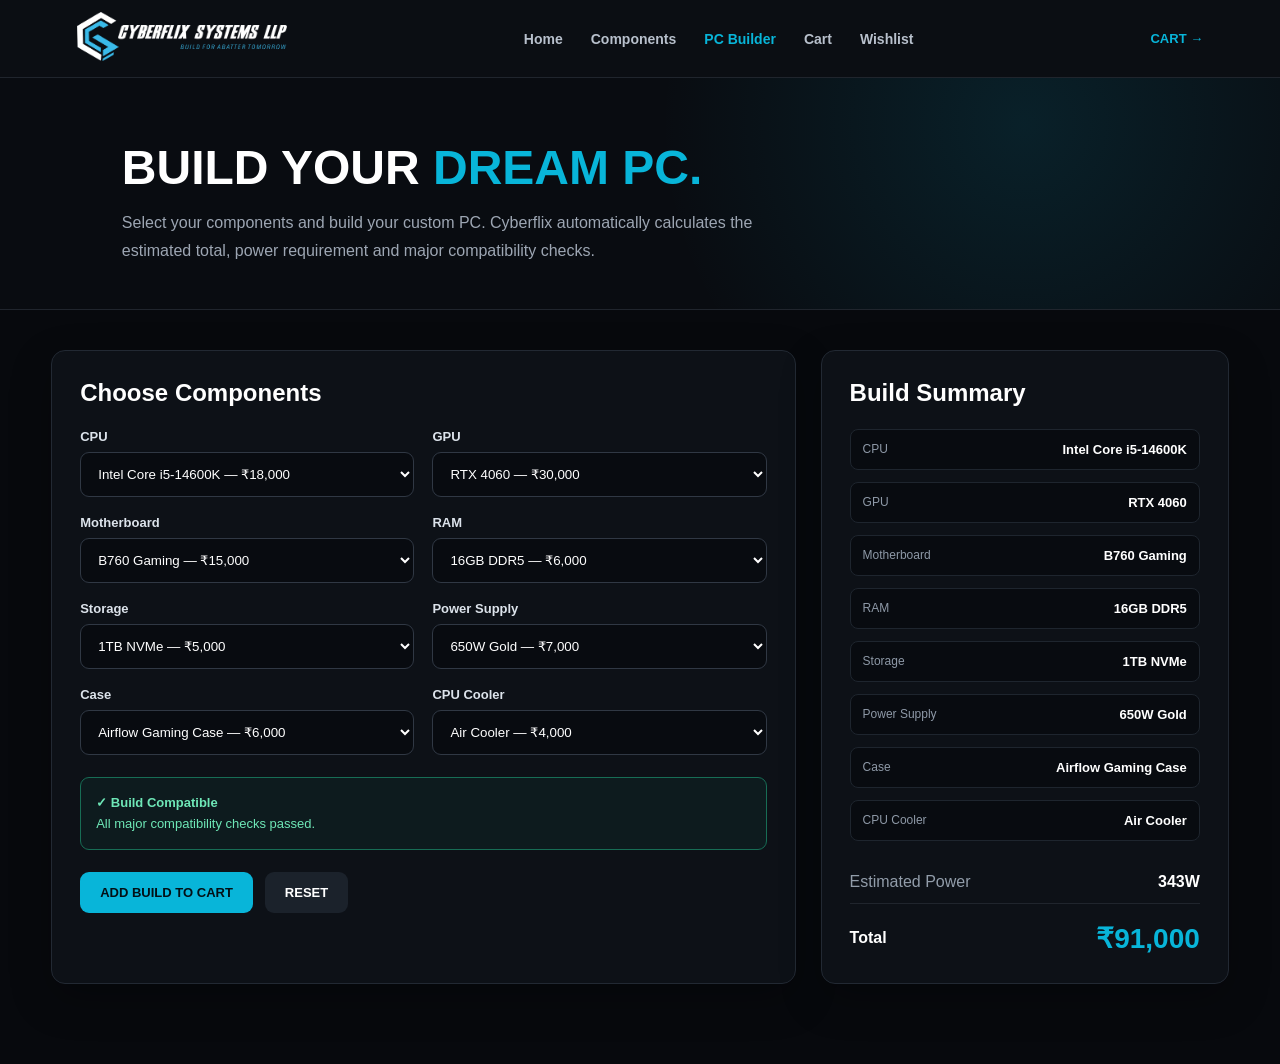
<file: builder.html>
<!DOCTYPE html>
<html lang="en">
<head>
<meta charset="UTF-8">
<meta name="viewport" content="width=device-width, initial-scale=1.0">
<title>PC Builder | Cyberflix Systems LLP</title>

<style>
*{
    box-sizing:border-box;
    margin:0;
    padding:0;
}

body{
    font-family:Arial,Helvetica,sans-serif;
    background:#07090d;
    color:#fff;
    min-height:100vh;
}

a{
    color:inherit;
    text-decoration:none;
}

.navbar{
    height:78px;
    padding:0 6%;
    display:flex;
    align-items:center;
    justify-content:space-between;
    background:#0b0e13;
    border-bottom:1px solid #20252d;
}

.logo img{
    width:210px;
    max-height:55px;
    object-fit:contain;
}

.main-nav{
    display:flex;
    gap:28px;
    align-items:center;
}

.main-nav a{
    color:#b8c0cc;
    font-size:14px;
    font-weight:600;
}

.main-nav a:hover,
.main-nav a.active{
    color:#08b5d9;
}

.nav-quote{
    color:#08b5d9;
    font-size:13px;
    font-weight:700;
}

.page-hero{
    padding:65px 6% 45px;
    background:
        radial-gradient(circle at 80% 20%,rgba(8,181,217,.12),transparent 35%),
        #090c11;
    border-bottom:1px solid #20252d;
}

.page-shell{
    width:min(1200px,92%);
    margin:auto;
}

.page-hero h1{
    font-size:48px;
    line-height:1.05;
    margin-bottom:16px;
}

.page-hero h1 span{
    color:#08b5d9;
}

.page-hero p{
    max-width:700px;
    color:#9da6b3;
    line-height:1.7;
}

.builder-wrap{
    width:min(1200px,92%);
    margin:40px auto 80px;
    display:grid;
    grid-template-columns:1.55fr .85fr;
    gap:25px;
}

.card{
    background:#0d1117;
    border:1px solid #222933;
    border-radius:14px;
    padding:28px;
    box-shadow:0 15px 40px rgba(0,0,0,.25);
}

.card h2{
    margin-bottom:22px;
    font-size:24px;
}

.form-grid{
    display:grid;
    grid-template-columns:1fr 1fr;
    gap:18px;
}

.field{
    display:flex;
    flex-direction:column;
    gap:8px;
}

.field label{
    color:#dce3eb;
    font-size:13px;
    font-weight:700;
}

.field select{
    width:100%;
    background:#080b10;
    color:#fff;
    border:1px solid #303844;
    border-radius:9px;
    padding:13px;
    outline:none;
    cursor:pointer;
}

.field select:focus{
    border-color:#08b5d9;
    box-shadow:0 0 0 2px rgba(8,181,217,.12);
}

.summary{
    position:sticky;
    top:20px;
    height:max-content;
}

.summary-list{
    display:flex;
    flex-direction:column;
    gap:12px;
    margin-bottom:20px;
}

.summary-item{
    display:flex;
    justify-content:space-between;
    gap:15px;
    padding:12px;
    background:#080b10;
    border:1px solid #1e252e;
    border-radius:8px;
}

.summary-item span:first-child{
    color:#8e99a7;
    font-size:12px;
}

.summary-item strong{
    font-size:13px;
    text-align:right;
}

.stat{
    display:flex;
    justify-content:space-between;
    padding:12px 0;
    border-bottom:1px solid #20252d;
}

.stat span{
    color:#929daa;
}

.stat strong{
    color:#fff;
}

.total{
    margin-top:18px;
    display:flex;
    justify-content:space-between;
    align-items:center;
}

.total span{
    font-size:16px;
    font-weight:700;
}

.total strong{
    color:#08b5d9;
    font-size:28px;
}

.compatibility{
    margin-top:22px;
    padding:15px;
    border-radius:9px;
    border:1px solid #28313b;
    background:#090d12;
    color:#aeb8c5;
    font-size:13px;
    line-height:1.6;
}

.compatibility.ok{
    border-color:#176d55;
    color:#6ee7b7;
    background:rgba(16,185,129,.06);
}

.compatibility.warning{
    border-color:#8a6518;
    color:#f4c95d;
    background:rgba(245,158,11,.06);
}

.actions{
    display:flex;
    gap:12px;
    margin-top:22px;
}

button{
    border:0;
    border-radius:9px;
    padding:13px 20px;
    font-weight:800;
    cursor:pointer;
    font-size:13px;
}

.primary{
    background:#08b5d9;
    color:#031016;
}

.primary:hover{
    background:#18c7eb;
}

.secondary{
    background:#1b222b;
    color:#fff;
}

.secondary:hover{
    background:#272f3a;
}

.message{
    margin-top:15px;
    font-size:13px;
    color:#08b5d9;
    min-height:18px;
}

@media(max-width:900px){
    .main-nav{
        display:none;
    }

    .builder-wrap{
        grid-template-columns:1fr;
    }

    .summary{
        position:static;
    }
}

@media(max-width:600px){
    .navbar{
        height:68px;
        padding:0 4%;
    }

    .logo img{
        width:170px;
    }

    .page-hero{
        padding:45px 4% 35px;
    }

    .page-hero h1{
        font-size:34px;
    }

    .builder-wrap{
        width:92%;
        margin-top:25px;
    }

    .card{
        padding:20px;
    }

    .form-grid{
        grid-template-columns:1fr;
    }

    .actions{
        flex-direction:column;
    }

    button{
        width:100%;
    }
}
</style>
</head>

<body>

<header class="navbar">
    <a class="logo" href="index.html">
        <img src="assets/cyberflix-logo.png" alt="Cyberflix Systems LLP">
    </a>

    <nav class="main-nav">
        <a href="index.html">Home</a>
        <a href="components.html">Components</a>
        <a href="builder.html" class="active">PC Builder</a>
        <a href="cart.html">Cart</a>
        <a href="wishlist.html">Wishlist</a>
    </nav>

    <a class="nav-quote" href="cart.html">CART →</a>
</header>

<section class="page-hero">
    <div class="page-shell">
        <h1>BUILD YOUR <span>DREAM PC.</span></h1>
        <p>
            Select your components and build your custom PC.
            Cyberflix automatically calculates the estimated total,
            power requirement and major compatibility checks.
        </p>
    </div>
</section>

<main class="builder-wrap">

    <section class="card">

        <h2>Choose Components</h2>

        <div class="form-grid" id="builderForm"></div>

        <div id="compatibility" class="compatibility">
            Checking compatibility...
        </div>

        <div class="actions">
            <button class="primary" id="addBuild">
                ADD BUILD TO CART
            </button>

            <button class="secondary" id="resetBuild">
                RESET
            </button>
        </div>

        <div id="message" class="message"></div>

    </section>

    <aside class="card summary">

        <h2>Build Summary</h2>

        <div class="summary-list" id="summaryItems"></div>

        <div class="stat">
            <span>Estimated Power</span>
            <strong id="power">0W</strong>
        </div>

        <div class="total">
            <span>Total</span>
            <strong id="total">₹0</strong>
        </div>

    </aside>

</main>

<script>
const components = {

    cpu: [
        {
            name:"Intel Core i5-14600K",
            price:18000,
            power:125,
            brand:"Intel"
        },
        {
            name:"Intel Core i7-14700K",
            price:25000,
            power:150,
            brand:"Intel"
        },
        {
            name:"AMD Ryzen 7 7800X3D",
            price:32000,
            power:120,
            brand:"AMD"
        }
    ],

    gpu: [
        {
            name:"RTX 4060",
            price:30000,
            power:115
        },
        {
            name:"RTX 4070 Super",
            price:50000,
            power:220
        },
        {
            name:"RTX 4080 Super",
            price:75000,
            power:320
        }
    ],

    motherboard: [
        {
            name:"B760 Gaming",
            price:15000,
            brand:"Intel"
        },
        {
            name:"Z790 Gaming",
            price:22000,
            brand:"Intel"
        },
        {
            name:"B650 Gaming",
            price:18000,
            brand:"AMD"
        }
    ],

    ram: [
        {
            name:"16GB DDR5",
            price:6000,
            power:10
        },
        {
            name:"32GB DDR5",
            price:11000,
            power:12
        },
        {
            name:"64GB DDR5",
            price:19000,
            power:15
        }
    ],

    storage: [
        {
            name:"1TB NVMe",
            price:5000,
            power:8
        },
        {
            name:"2TB NVMe",
            price:9000,
            power:10
        }
    ],

    psu: [
        {
            name:"650W Gold",
            price:7000,
            watt:650
        },
        {
            name:"750W Gold",
            price:10000,
            watt:750
        },
        {
            name:"850W Gold",
            price:15000,
            watt:850
        }
    ],

    case: [
        {
            name:"Airflow Gaming Case",
            price:6000,
            power:0
        },
        {
            name:"RGB Gaming Case",
            price:9000,
            power:15
        },
        {
            name:"Premium Glass Case",
            price:14000,
            power:20
        }
    ],

    cooler: [
        {
            name:"Air Cooler",
            price:4000,
            power:5
        },
        {
            name:"240mm AIO",
            price:8000,
            power:10
        },
        {
            name:"360mm AIO",
            price:12000,
            power:15
        }
    ]
};

const labels = {
    cpu:"CPU",
    gpu:"GPU",
    motherboard:"Motherboard",
    ram:"RAM",
    storage:"Storage",
    psu:"Power Supply",
    case:"Case",
    cooler:"CPU Cooler"
};

const form = document.getElementById("builderForm");
const summary = document.getElementById("summaryItems");
const compatibility = document.getElementById("compatibility");
const totalElement = document.getElementById("total");
const powerElement = document.getElementById("power");
const message = document.getElementById("message");

function formatPrice(value){
    return "₹" + value.toLocaleString("en-IN");
}

function createFields(){

    Object.keys(components).forEach(type => {

        const field = document.createElement("div");
        field.className = "field";

        const label = document.createElement("label");
        label.textContent = labels[type];

        const select = document.createElement("select");
        select.id = type;

        components[type].forEach((item,index) => {

            const option = document.createElement("option");

            option.value = index;

            option.textContent =
                item.name + " — " + formatPrice(item.price);

            select.appendChild(option);
        });

        select.addEventListener("change", updateBuilder);

        field.appendChild(label);
        field.appendChild(select);

        form.appendChild(field);
    });
}

function getSelected(type){

    const select = document.getElementById(type);

    if(!select) return null;

    return components[type][Number(select.value)];
}

function calculateTotal(){

    let total = 0;

    Object.keys(components).forEach(type => {

        const item = getSelected(type);

        if(item){
            total += item.price;
        }
    });

    return total;
}

function calculatePower(){

    let power = 80;

    Object.keys(components).forEach(type => {

        const item = getSelected(type);

        if(item && item.power){
            power += item.power;
        }
    });

    return power;
}

function checkCompatibility(){

    const cpu = getSelected("cpu");
    const motherboard = getSelected("motherboard");
    const psu = getSelected("psu");

    if(!cpu || !motherboard || !psu) return;

    let problems = [];

    if(cpu.brand !== motherboard.brand){

        problems.push(
            "CPU and motherboard platform mismatch."
        );
    }

    const requiredPower = calculatePower();

    if(psu.watt < requiredPower){

        problems.push(
            "PSU wattage is lower than estimated system requirement."
        );
    }

    if(problems.length){

        compatibility.className =
            "compatibility warning";

        compatibility.innerHTML =
            "<strong>Compatibility Warning</strong><br>" +
            problems.join("<br>");

    }else{

        compatibility.className =
            "compatibility ok";

        compatibility.innerHTML =
            "<strong>✓ Build Compatible</strong><br>" +
            "All major compatibility checks passed.";
    }
}

function updateSummary(){

    summary.innerHTML = "";

    Object.keys(components).forEach(type => {

        const item = getSelected(type);

        if(!item) return;

        const row = document.createElement("div");
        row.className = "summary-item";

        row.innerHTML =
            "<span>" + labels[type] + "</span>" +
            "<strong>" + item.name + "</strong>";

        summary.appendChild(row);
    });

    totalElement.textContent =
        formatPrice(calculateTotal());

    powerElement.textContent =
        calculatePower() + "W";
}

function updateBuilder(){

    updateSummary();
    checkCompatibility();
}

function resetBuild(){

    Object.keys(components).forEach(type => {

        const select = document.getElementById(type);

        if(select){
            select.selectedIndex = 0;
        }
    });

    message.textContent = "";

    updateBuilder();
}

function addBuildToCart(){

    const items = [];

    Object.keys(components).forEach(type => {

        const item = getSelected(type);

        if(item){

            items.push({
                id:"builder-" + type,
                name:item.name,
                category:labels[type],
                price:item.price,
                quantity:1
            });
        }
    });

    const build = {
        items:items,
        total:calculateTotal(),
        power:calculatePower(),
        createdAt:new Date().toISOString()
    };

    localStorage.setItem(
        "cyberflixBuild",
        JSON.stringify(build)
    );

    message.textContent =
        "Build added to cart successfully.";

    setTimeout(() => {

        window.location.href = "cart.html";

    },700);
}

document.getElementById("addBuild")
    .addEventListener("click", addBuildToCart);

document.getElementById("resetBuild")
    .addEventListener("click", resetBuild);

createFields();
updateBuilder();
</script>

</body>
</html>
</file>
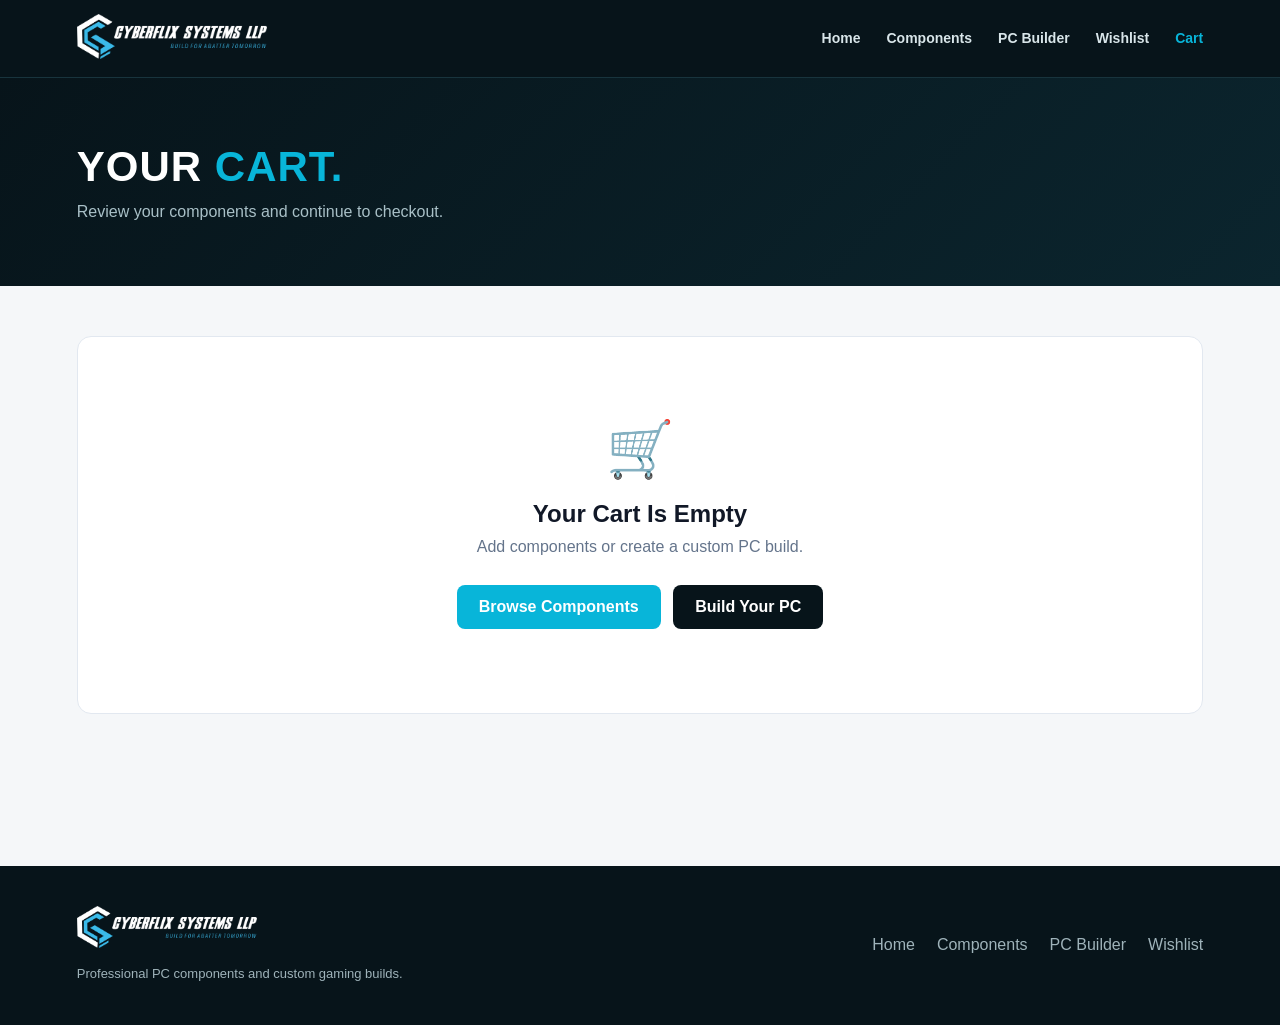
<file: cart.html>
<!DOCTYPE html>
<html lang="en">
<head>
    <meta charset="UTF-8">
    <meta name="viewport" content="width=device-width, initial-scale=1.0">

    <title>Cart | Cyberflix Systems LLP</title>

    <style>
        * {
            box-sizing: border-box;
            margin: 0;
            padding: 0;
        }

        body {
            font-family: Arial, Helvetica, sans-serif;
            background: #f5f7f9;
            color: #111827;
        }

        a {
            text-decoration: none;
            color: inherit;
        }

        /* NAVBAR */

        .navbar {
            min-height: 76px;
            background: #07141a;
            display: flex;
            align-items: center;
            justify-content: space-between;
            padding: 14px 6%;
            border-bottom: 1px solid #18343d;
        }

        .logo img {
            width: 190px;
            max-height: 48px;
            object-fit: contain;
        }

        .main-nav {
            display: flex;
            gap: 26px;
            align-items: center;
            flex-wrap: wrap;
        }

        .main-nav a {
            color: #d8e5e9;
            font-size: 14px;
            font-weight: 600;
            transition: 0.25s;
        }

        .main-nav a:hover,
        .main-nav a.active {
            color: #08b5d9;
        }

        /* HERO */

        .page-hero {
            background: linear-gradient(135deg, #07141a, #0b252e);
            padding: 65px 6%;
            color: white;
        }

        .page-shell {
            max-width: 1200px;
            margin: auto;
        }

        .page-hero h1 {
            font-size: 42px;
            letter-spacing: 1px;
            margin-bottom: 12px;
        }

        .page-hero h1 span {
            color: #08b5d9;
        }

        .page-hero p {
            color: #a9c0c7;
            font-size: 16px;
        }

        /* MAIN */

        main {
            padding: 50px 6%;
            min-height: 550px;
        }

        .cart-layout {
            max-width: 1200px;
            margin: auto;
            display: grid;
            grid-template-columns: 1fr 360px;
            gap: 30px;
            align-items: start;
        }

        /* CART ITEMS */

        .cart-box {
            background: white;
            border: 1px solid #e2e8f0;
            border-radius: 14px;
            overflow: hidden;
        }

        .cart-title {
            padding: 22px 24px;
            border-bottom: 1px solid #e2e8f0;
            display: flex;
            justify-content: space-between;
            align-items: center;
        }

        .cart-title h2 {
            font-size: 22px;
        }

        .cart-title span {
            color: #64748b;
            font-size: 14px;
        }

        .cart-item {
            display: grid;
            grid-template-columns: 105px 1fr auto;
            gap: 20px;
            padding: 22px;
            border-bottom: 1px solid #edf1f3;
            align-items: center;
        }

        .cart-item:last-child {
            border-bottom: none;
        }

        .item-image {
            width: 105px;
            height: 95px;
            background: #f8fafc;
            border-radius: 10px;
            padding: 10px;
            display: flex;
            align-items: center;
            justify-content: center;
        }

        .item-image img {
            width: 100%;
            height: 100%;
            object-fit: contain;
        }

        .item-category {
            color: #08b5d9;
            font-size: 11px;
            font-weight: 700;
            text-transform: uppercase;
            margin-bottom: 6px;
        }

        .item-name {
            font-size: 17px;
            font-weight: 700;
            margin-bottom: 7px;
        }

        .item-price {
            color: #334155;
            font-size: 14px;
        }

        .quantity {
            display: flex;
            align-items: center;
            gap: 8px;
            margin-top: 10px;
        }

        .quantity button {
            width: 30px;
            height: 30px;
            border: 1px solid #d8e1e5;
            background: white;
            border-radius: 6px;
            cursor: pointer;
            font-size: 17px;
        }

        .quantity button:hover {
            border-color: #08b5d9;
            color: #08b5d9;
        }

        .quantity-value {
            min-width: 28px;
            text-align: center;
            font-weight: 700;
        }

        .item-right {
            text-align: right;
            min-width: 120px;
        }

        .item-total {
            font-size: 18px;
            font-weight: 800;
            margin-bottom: 12px;
        }

        .remove-btn {
            border: none;
            background: transparent;
            color: #dc2626;
            cursor: pointer;
            font-size: 13px;
            font-weight: 600;
        }

        .remove-btn:hover {
            text-decoration: underline;
        }

        /* SUMMARY */

        .summary {
            background: white;
            border: 1px solid #e2e8f0;
            border-radius: 14px;
            padding: 25px;
            position: sticky;
            top: 20px;
        }

        .summary h2 {
            font-size: 22px;
            margin-bottom: 22px;
        }

        .summary-row {
            display: flex;
            justify-content: space-between;
            gap: 15px;
            padding: 12px 0;
            border-bottom: 1px solid #edf1f3;
            color: #475569;
        }

        .summary-row strong {
            color: #111827;
        }

        .summary-total {
            display: flex;
            justify-content: space-between;
            padding: 20px 0;
            font-size: 21px;
            font-weight: 800;
        }

        .summary-total span:last-child {
            color: #08b5d9;
        }

        .checkout-btn {
            width: 100%;
            background: #08b5d9;
            color: white;
            border: none;
            padding: 15px;
            border-radius: 9px;
            font-size: 15px;
            font-weight: 800;
            cursor: pointer;
            transition: 0.2s;
        }

        .checkout-btn:hover {
            background: #0799b7;
        }

        .clear-btn {
            width: 100%;
            background: #f1f5f9;
            color: #334155;
            border: none;
            padding: 13px;
            border-radius: 9px;
            margin-top: 10px;
            cursor: pointer;
            font-weight: 700;
        }

        .clear-btn:hover {
            background: #fee2e2;
            color: #dc2626;
        }

        /* EMPTY */

        .empty-cart {
            background: white;
            border: 1px solid #e2e8f0;
            border-radius: 14px;
            padding: 80px 30px;
            text-align: center;
        }

        .empty-icon {
            font-size: 55px;
            margin-bottom: 18px;
        }

        .empty-cart h2 {
            margin-bottom: 10px;
        }

        .empty-cart p {
            color: #64748b;
            margin-bottom: 25px;
        }

        .shop-btn {
            display: inline-block;
            background: #08b5d9;
            color: white;
            padding: 13px 22px;
            border-radius: 8px;
            font-weight: 700;
            margin: 4px;
        }

        .shop-btn:hover {
            background: #0799b7;
        }

        .builder-btn {
            background: #07141a;
        }

        .builder-btn:hover {
            background: #102b34;
        }

        /* FOOTER */

        footer {
            background: #07141a;
            color: #9fb3ba;
            padding: 40px 6%;
            margin-top: 30px;
        }

        .footer-inner {
            max-width: 1200px;
            margin: auto;
            display: flex;
            justify-content: space-between;
            gap: 30px;
        }

        .footer-logo img {
            width: 180px;
            margin-bottom: 12px;
        }

        .footer-inner p {
            font-size: 13px;
            line-height: 1.6;
        }

        .footer-links {
            display: flex;
            gap: 22px;
            align-items: center;
            flex-wrap: wrap;
        }

        .footer-links a:hover {
            color: #08b5d9;
        }

        /* MOBILE */

        @media (max-width: 900px) {

            .cart-layout {
                grid-template-columns: 1fr;
            }

            .summary {
                position: static;
            }
        }

        @media (max-width: 650px) {

            .navbar {
                flex-direction: column;
                gap: 15px;
            }

            .main-nav {
                justify-content: center;
                gap: 14px;
            }

            .page-hero {
                padding: 50px 5%;
            }

            .page-hero h1 {
                font-size: 32px;
            }

            main {
                padding: 30px 5%;
            }

            .cart-item {
                grid-template-columns: 75px 1fr;
                gap: 14px;
            }

            .item-image {
                width: 75px;
                height: 75px;
            }

            .item-right {
                grid-column: 2;
                text-align: left;
            }

            .item-total {
                margin-bottom: 7px;
            }

            .footer-inner {
                flex-direction: column;
            }
        }
    </style>
</head>

<body>

<!-- NAVBAR -->

<header class="navbar">

    <a class="logo" href="index.html">
        <img
            src="assets/cyberflix-logo.png"
            alt="Cyberflix Systems LLP">
    </a>

    <nav class="main-nav">

        <a href="index.html">Home</a>

        <a href="components.html">
            Components
        </a>

        <a href="builder.html">
            PC Builder
        </a>

        <a href="wishlist.html">
            Wishlist
        </a>

        <a class="active" href="cart.html">
            Cart
        </a>

    </nav>

</header>


<!-- HERO -->

<section class="page-hero">

    <div class="page-shell">

        <h1>
            YOUR <span>CART.</span>
        </h1>

        <p>
            Review your components and continue to checkout.
        </p>

    </div>

</section>


<!-- MAIN -->

<main>

    <div id="emptyCart" class="page-shell empty-cart">

        <div class="empty-icon">
            🛒
        </div>

        <h2>
            Your Cart Is Empty
        </h2>

        <p>
            Add components or create a custom PC build.
        </p>

        <a
            href="components.html"
            class="shop-btn">
            Browse Components
        </a>

        <a
            href="builder.html"
            class="shop-btn builder-btn">
            Build Your PC
        </a>

    </div>


    <div
        id="cartLayout"
        class="cart-layout"
        style="display:none;">

        <!-- ITEMS -->

        <section class="cart-box">

            <div class="cart-title">

                <h2>
                    Cart Items
                </h2>

                <span id="cartCount">
                    0 items
                </span>

            </div>

            <div id="cartItems"></div>

        </section>


        <!-- SUMMARY -->

        <aside class="summary">

            <h2>
                Order Summary
            </h2>

            <div class="summary-row">

                <span>
                    Items
                </span>

                <strong id="summaryCount">
                    0
                </strong>

            </div>


            <div class="summary-row">

                <span>
                    Subtotal
                </span>

                <strong id="subtotal">
                    ₹0
                </strong>

            </div>


            <div class="summary-row">

                <span>
                    Delivery
                </span>

                <strong>
                    FREE
                </strong>

            </div>


            <div class="summary-total">

                <span>
                    Total
                </span>

                <span id="cartTotal">
                    ₹0
                </span>

            </div>


            <button
                id="checkoutBtn"
                class="checkout-btn">
                Proceed to Checkout
            </button>


            <button
                id="clearCart"
                class="clear-btn">
                Clear Cart
            </button>

        </aside>

    </div>

</main>


<!-- FOOTER -->

<footer>

    <div class="footer-inner">

        <div>

            <a
                class="footer-logo"
                href="index.html">

                <img
                    src="assets/cyberflix-logo.png"
                    alt="Cyberflix Systems LLP">

            </a>

            <p>
                Professional PC components and custom gaming builds.
            </p>

        </div>


        <div class="footer-links">

            <a href="index.html">
                Home
            </a>

            <a href="components.html">
                Components
            </a>

            <a href="builder.html">
                PC Builder
            </a>

            <a href="wishlist.html">
                Wishlist
            </a>

        </div>

    </div>

</footer>


<script>

    /* =========================================
       CYBERFLIX CART
       ========================================= */

    const BUILD_KEY = "cyberflixBuild";
    const CART_KEY = "cyberflixCart";


    /* -------------------------
       Helpers
       ------------------------- */

    function formatPrice(price) {

        return "₹" + Number(price || 0)
            .toLocaleString("en-IN");

    }


    function escapeHTML(value) {

        return String(value ?? "")
            .replace(/&/g, "&amp;")
            .replace(/</g, "&lt;")
            .replace(/>/g, "&gt;")
            .replace(/"/g, "&quot;")
            .replace(/'/g, "&#039;");

    }


    function getJSON(key, fallback) {

        try {

            const value =
                localStorage.getItem(key);

            return value
                ? JSON.parse(value)
                : fallback;

        } catch (error) {

            console.error(
                "Storage error:",
                error
            );

            return fallback;

        }

    }


    /* -------------------------
       Builder cart
       ------------------------- */

    function getBuilderItems() {

        const build =
            getJSON(BUILD_KEY, null);

        if (!build) return [];

        if (Array.isArray(build)) {

            return build;

        }

        if (Array.isArray(build.items)) {

            return build.items;

        }

        return [];

    }


    /* -------------------------
       Store cart
       ------------------------- */

    function getStoreItems() {

        const cart =
            getJSON(CART_KEY, []);

        if (!Array.isArray(cart)) {

            return [];

        }

        return cart.map(item => ({

            ...item,

            quantity:
                Math.max(
                    1,
                    Number(item.quantity || 1)
                )

        }));

    }


    /* -------------------------
       Normalise item
       ------------------------- */

    function normaliseItem(item, source) {

        return {

            id:
                item.id ||
                item.productId ||
                (
                    source +
                    "-" +
                    Math.random()
                        .toString(36)
                        .slice(2)
                ),

            name:
                item.name ||
                item.title ||
                "PC Component",

            category:
                item.category ||
                item.type ||
                "Component",

            price:
                Number(
                    item.price ||
                    item.unitPrice ||
                    0
                ),

            quantity:
                Math.max(
                    1,
                    Number(
                        item.quantity ||
                        1
                    )
                ),

            image:
                item.image ||
                item.img ||
                "",

            source

        };

    }


    /* -------------------------
       Get all items
       ------------------------- */

    function getAllItems() {

        const builderItems =
            getBuilderItems()
                .map(item =>
                    normaliseItem(
                        item,
                        "builder"
                    )
                );


        const storeItems =
            getStoreItems()
                .map(item =>
                    normaliseItem(
                        item,
                        "store"
                    )
                );


        return [
            ...builderItems,
            ...storeItems
        ];

    }


    /* -------------------------
       Render
       ------------------------- */

    function renderCart() {

        const items =
            getAllItems();

        const empty =
            document.getElementById(
                "emptyCart"
            );

        const layout =
            document.getElementById(
                "cartLayout"
            );

        const cartItems =
            document.getElementById(
                "cartItems"
            );

        const cartCount =
            document.getElementById(
                "cartCount"
            );

        const summaryCount =
            document.getElementById(
                "summaryCount"
            );

        const subtotalEl =
            document.getElementById(
                "subtotal"
            );

        const totalEl =
            document.getElementById(
                "cartTotal"
            );


        if (!items.length) {

            empty.style.display =
                "block";

            layout.style.display =
                "none";

            return;

        }


        empty.style.display =
            "none";

        layout.style.display =
            "grid";


        let totalQuantity = 0;

        let subtotal = 0;


        items.forEach(item => {

            totalQuantity +=
                item.quantity;

            subtotal +=
                item.price *
                item.quantity;

        });


        cartCount.textContent =
            totalQuantity +
            (
                totalQuantity === 1
                    ? " item"
                    : " items"
            );


        summaryCount.textContent =
            totalQuantity;


        subtotalEl.textContent =
            formatPrice(subtotal);


        totalEl.textContent =
            formatPrice(subtotal);


        cartItems.innerHTML =
            items.map(
                (item, index) => {

                    const itemTotal =
                        item.price *
                        item.quantity;


                    const image =
                        item.image
                            ? `
                                <img
                                    src="${escapeHTML(item.image)}"
                                    alt="${escapeHTML(item.name)}"
                                    loading="lazy"
                                    onerror="this.style.display='none';"
                                >
                              `
                            : `
                                <span style="font-size:30px">
                                    🖥️
                                </span>
                              `;


                    return `

                        <article
                            class="cart-item">

                            <div class="item-image">

                                ${image}

                            </div>


                            <div>

                                <div
                                    class="item-category">

                                    ${escapeHTML(
                                        item.category
                                    )}

                                </div>


                                <div
                                    class="item-name">

                                    ${escapeHTML(
                                        item.name
                                    )}

                                </div>


                                <div
                                    class="item-price">

                                    ${formatPrice(
                                        item.price
                                    )}
                                    each

                                </div>


                                <div
                                    class="quantity">

                                    <button
                                        onclick="changeQuantity(
                                            ${index},
                                            -1
                                        )">

                                        −

                                    </button>


                                    <span
                                        class="quantity-value">

                                        ${item.quantity}

                                    </span>


                                    <button
                                        onclick="changeQuantity(
                                            ${index},
                                            1
                                        )">

                                        +

                                    </button>

                                </div>

                            </div>


                            <div
                                class="item-right">

                                <div
                                    class="item-total">

                                    ${formatPrice(
                                        itemTotal
                                    )}

                                </div>


                                <button
                                    class="remove-btn"
                                    onclick="removeItem(
                                        ${index}
                                    )">

                                    Remove

                                </button>

                            </div>

                        </article>

                    `;

                }
            ).join("");

    }


    /* -------------------------
       Change quantity
       ------------------------- */

    function changeQuantity(
        index,
        change
    ) {

        const items =
            getAllItems();

        const item =
            items[index];

        if (!item) return;


        const newQuantity =
            item.quantity +
            change;


        if (newQuantity <= 0) {

            removeItem(index);

            return;

        }


        if (item.source === "store") {

            const cart =
                getStoreItems();

            const storeIndex =
                cart.findIndex(
                    cartItem =>
                        String(
                            cartItem.id
                        ) ===
                        String(item.id)
                );


            if (storeIndex !== -1) {

                cart[storeIndex].quantity =
                    newQuantity;

                localStorage.setItem(
                    CART_KEY,
                    JSON.stringify(cart)
                );

            }

        }


        if (item.source === "builder") {

            const build =
                getJSON(
                    BUILD_KEY,
                    null
                );


            if (build) {

                if (
                    Array.isArray(
                        build.items
                    )
                ) {

                    build.items =
                        build.items.map(
                            (buildItem, i) =>
                                i === index
                                    ? {
                                        ...buildItem,
                                        quantity:
                                            newQuantity
                                      }
                                    : buildItem
                        );

                }

                localStorage.setItem(
                    BUILD_KEY,
                    JSON.stringify(build)
                );

            }

        }


        renderCart();

    }


    /* -------------------------
       Remove item
       ------------------------- */

    function removeItem(index) {

        const items =
            getAllItems();

        const item =
            items[index];

        if (!item) return;


        if (item.source === "store") {

            let cart =
                getStoreItems();


            cart =
                cart.filter(
                    cartItem =>
                        String(
                            cartItem.id
                        ) !==
                        String(item.id)
                );


            localStorage.setItem(
                CART_KEY,
                JSON.stringify(cart)
            );

        }


        if (item.source === "builder") {

            localStorage.removeItem(
                BUILD_KEY
            );

        }


        renderCart();

    }


    /* -------------------------
       Clear cart
       ------------------------- */

    function clearCart() {

        const confirmed =
            confirm(
                "Are you sure you want to clear your cart?"
            );

        if (!confirmed) return;


        localStorage.removeItem(
            BUILD_KEY
        );

        localStorage.removeItem(
            CART_KEY
        );


        renderCart();

    }


    /* -------------------------
       Checkout
       ------------------------- */

    function goToCheckout() {

        const items =
            getAllItems();

        if (!items.length) {

            alert(
                "Your cart is empty."
            );

            return;

        }


        window.location.href =
            "checkout.html";

    }


    /* -------------------------
       Events
       ------------------------- */

    document.addEventListener(
        "DOMContentLoaded",
        function() {

            renderCart();


            const clearButton =
                document.getElementById(
                    "clearCart"
                );


            if (clearButton) {

                clearButton.addEventListener(
                    "click",
                    clearCart
                );

            }


            const checkoutButton =
                document.getElementById(
                    "checkoutBtn"
                );


            if (checkoutButton) {

                checkoutButton.addEventListener(
                    "click",
                    goToCheckout
                );

            }

        }
    );


    window.addEventListener(
        "pageshow",
        renderCart
    );

</script>

</body>
</html>
</file>
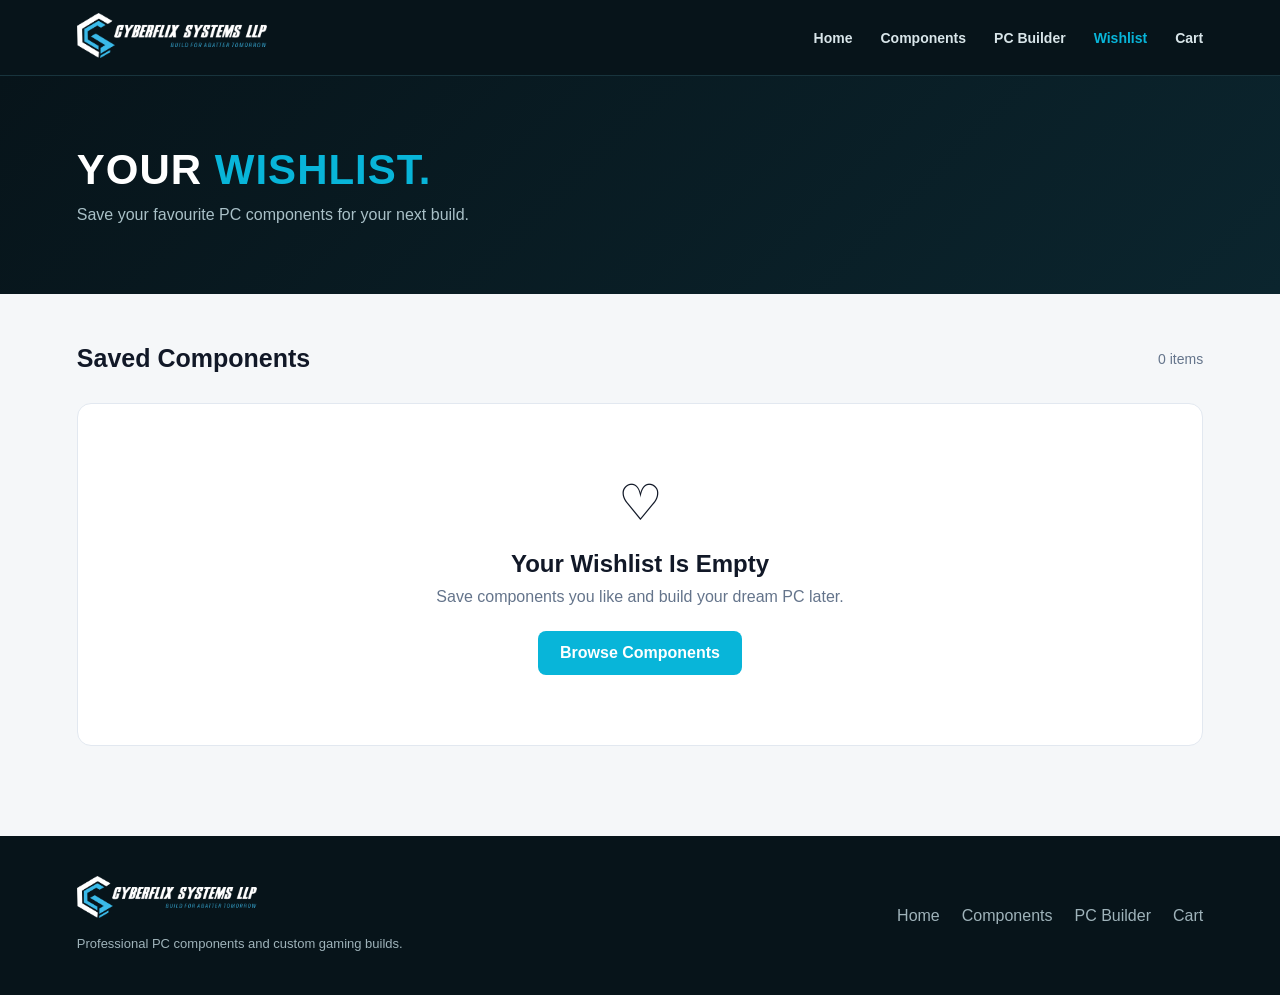
<file: wishlist.html>
<!DOCTYPE html>
<html lang="en">
<head>
    <meta charset="UTF-8">
    <meta name="viewport" content="width=device-width, initial-scale=1.0">

    <title>Wishlist | Cyberflix Systems LLP</title>

    <style>
        * {
            box-sizing: border-box;
            margin: 0;
            padding: 0;
        }

        body {
            font-family: Arial, Helvetica, sans-serif;
            background: #f5f7f9;
            color: #111827;
        }

        a {
            text-decoration: none;
            color: inherit;
        }

        /* NAVBAR */
        .navbar {
            height: 76px;
            background: #07141a;
            display: flex;
            align-items: center;
            justify-content: space-between;
            padding: 0 6%;
            border-bottom: 1px solid #18343d;
        }

        .logo img {
            width: 190px;
            max-height: 48px;
            object-fit: contain;
        }

        .main-nav {
            display: flex;
            gap: 28px;
            align-items: center;
        }

        .main-nav a {
            color: #d8e5e9;
            font-size: 14px;
            font-weight: 600;
            transition: 0.25s;
        }

        .main-nav a:hover,
        .main-nav a.active {
            color: #08b5d9;
        }

        /* HERO */
        .page-hero {
            background: linear-gradient(135deg, #07141a, #0b252e);
            padding: 70px 6%;
            color: white;
        }

        .page-shell {
            max-width: 1200px;
            margin: auto;
        }

        .page-hero h1 {
            font-size: 42px;
            letter-spacing: 1px;
            margin-bottom: 12px;
        }

        .page-hero h1 span {
            color: #08b5d9;
        }

        .page-hero p {
            color: #a9c0c7;
            font-size: 16px;
        }

        /* CONTENT */
        main {
            padding: 50px 6%;
            min-height: 500px;
        }

        .wishlist-header {
            display: flex;
            justify-content: space-between;
            align-items: center;
            margin-bottom: 30px;
        }

        .wishlist-header h2 {
            font-size: 25px;
        }

        .wishlist-count {
            color: #64748b;
            font-size: 14px;
        }

        /* GRID */
        .product-grid {
            display: grid;
            grid-template-columns: repeat(3, 1fr);
            gap: 25px;
        }

        .product-card {
            background: white;
            border: 1px solid #e2e8f0;
            border-radius: 14px;
            overflow: hidden;
            box-shadow: 0 8px 25px rgba(0,0,0,0.06);
            transition: 0.3s;
        }

        .product-card:hover {
            transform: translateY(-5px);
            box-shadow: 0 15px 35px rgba(0,0,0,0.10);
        }

        .product-image {
            height: 220px;
            background: #f8fafc;
            display: flex;
            justify-content: center;
            align-items: center;
            padding: 20px;
        }

        .product-image img {
            width: 100%;
            height: 100%;
            object-fit: contain;
        }

        .product-info {
            padding: 20px;
        }

        .category {
            color: #08b5d9;
            font-size: 12px;
            font-weight: 700;
            text-transform: uppercase;
            margin-bottom: 8px;
        }

        .product-info h3 {
            font-size: 18px;
            margin-bottom: 10px;
        }

        .price {
            font-size: 20px;
            font-weight: 800;
            margin-bottom: 18px;
        }

        .buttons {
            display: flex;
            gap: 10px;
        }

        button {
            border: none;
            cursor: pointer;
            border-radius: 8px;
            padding: 11px 14px;
            font-weight: 700;
            transition: 0.2s;
        }

        .cart-btn {
            flex: 1;
            background: #08b5d9;
            color: white;
        }

        .cart-btn:hover {
            background: #0799b7;
        }

        .remove-btn {
            background: #eef2f4;
            color: #334155;
        }

        .remove-btn:hover {
            background: #fee2e2;
            color: #dc2626;
        }

        /* EMPTY */
        .empty {
            background: white;
            border: 1px solid #e2e8f0;
            border-radius: 14px;
            padding: 70px 30px;
            text-align: center;
        }

        .empty-icon {
            font-size: 50px;
            margin-bottom: 18px;
        }

        .empty h2 {
            margin-bottom: 10px;
        }

        .empty p {
            color: #64748b;
            margin-bottom: 25px;
        }

        .shop-btn {
            display: inline-block;
            background: #08b5d9;
            color: white;
            padding: 13px 22px;
            border-radius: 8px;
            font-weight: 700;
        }

        .shop-btn:hover {
            background: #0799b7;
        }

        /* FOOTER */
        footer {
            background: #07141a;
            color: #9fb3ba;
            padding: 40px 6%;
            margin-top: 40px;
        }

        .footer-inner {
            max-width: 1200px;
            margin: auto;
            display: flex;
            justify-content: space-between;
            gap: 30px;
        }

        .footer-logo img {
            width: 180px;
            margin-bottom: 12px;
        }

        .footer-inner p {
            font-size: 13px;
            line-height: 1.6;
        }

        .footer-links {
            display: flex;
            gap: 22px;
            align-items: center;
        }

        .footer-links a:hover {
            color: #08b5d9;
        }

        /* MOBILE */
        @media (max-width: 900px) {
            .product-grid {
                grid-template-columns: repeat(2, 1fr);
            }

            .main-nav {
                gap: 14px;
            }
        }

        @media (max-width: 650px) {
            .navbar {
                height: auto;
                padding: 18px 5%;
                flex-direction: column;
                gap: 15px;
            }

            .main-nav {
                flex-wrap: wrap;
                justify-content: center;
            }

            .page-hero {
                padding: 50px 5%;
            }

            .page-hero h1 {
                font-size: 32px;
            }

            main {
                padding: 35px 5%;
            }

            .product-grid {
                grid-template-columns: 1fr;
            }

            .wishlist-header {
                flex-direction: column;
                align-items: flex-start;
                gap: 8px;
            }

            .footer-inner {
                flex-direction: column;
            }
        }
    </style>
</head>

<body>

<header class="navbar">

    <a class="logo" href="index.html">
        <img src="assets/cyberflix-logo.png"
             alt="Cyberflix Systems LLP">
    </a>

    <nav class="main-nav">
        <a href="index.html">Home</a>
        <a href="components.html">Components</a>
        <a href="builder.html">PC Builder</a>
        <a class="active" href="wishlist.html">Wishlist</a>
        <a href="cart.html">Cart</a>
    </nav>

</header>


<section class="page-hero">

    <div class="page-shell">

        <h1>
            YOUR <span>WISHLIST.</span>
        </h1>

        <p>
            Save your favourite PC components for your next build.
        </p>

    </div>

</section>


<main>

    <div class="page-shell">

        <div class="wishlist-header">

            <h2>Saved Components</h2>

            <div class="wishlist-count" id="wishlistCount">
                0 items
            </div>

        </div>

        <section
            id="wishlistGrid"
            class="product-grid">
        </section>

    </div>

</main>


<footer>

    <div class="footer-inner">

        <div>
            <a class="footer-logo" href="index.html">
                <img src="assets/cyberflix-logo.png"
                     alt="Cyberflix Systems LLP">
            </a>

            <p>
                Professional PC components and custom gaming builds.
            </p>

        </div>

        <div class="footer-links">
            <a href="index.html">Home</a>
            <a href="components.html">Components</a>
            <a href="builder.html">PC Builder</a>
            <a href="cart.html">Cart</a>
        </div>

    </div>

</footer>


<script>

    /* ================================
       CYBERFLIX WISHLIST
       ================================ */

    const PRODUCTS = [

        {
            id: "cpu-i5-14600k",
            name: "Intel Core i5-14600K",
            category: "CPU",
            price: 18000,
            image: "https://commons.wikimedia.org/wiki/Special:Redirect/file/Intel_Core_i5-14600K_(INVADERPC)_01.png"
        },

        {
            id: "ryzen-7800x3d",
            name: "AMD Ryzen 7 7800X3D",
            category: "CPU",
            price: 32000,
            image: "https://commons.wikimedia.org/wiki/Special:Redirect/file/AMD@5nmCCD(6nmIOD)@Zen4@Raphael@Ryzen_7_7800X3D@100-000000910_BS_2312PGY_9LW3390030138_DSCx01.jpg"
        },

        {
            id: "rtx-4070-super",
            name: "GIGABYTE RTX 4070 Super",
            category: "GPU",
            price: 50000,
            image: "https://commons.wikimedia.org/wiki/Special:Redirect/file/Video_%C3%BCber_die_RTX_4070_Super_und_Vergleichskarten_(%E6%9E%81%E5%AE%A2%E6%B9%BEGeekerwan)_03.png"
        },

        {
            id: "rtx-4060",
            name: "GIGABYTE RTX 4060",
            category: "GPU",
            price: 30000,
            image: "https://commons.wikimedia.org/wiki/Special:Redirect/file/Video_%C3%BCber_die_GeForce_RTX_4060_(%E6%9E%81%E5%AE%A2%E6%B9%BEGeekerwan)_05.png"
        },

        {
            id: "b760",
            name: "MSI B760 Gaming Plus WiFi",
            category: "Motherboard",
            price: 15000,
            image: "https://m.media-amazon.com/images/I/51lLktu5Z3L._AC_.jpg"
        },

        {
            id: "corsair-ram",
            name: "Corsair Vengeance RGB 32GB",
            category: "RAM",
            price: 11000,
            image: "https://commons.wikimedia.org/wiki/Special:Redirect/file/2023_Pami%C4%99ci_Corsair_Vengeance_RGB.jpg"
        },

        {
            id: "samsung-990",
            name: "Samsung 990 EVO Plus 2TB",
            category: "SSD",
            price: 9000,
            image: "https://commons.wikimedia.org/wiki/Special:Redirect/file/SSD_Samsung_990_EVO_Plus_2TB,_Model_MZ-V9S2T0-2801.jpg"
        },

        {
            id: "corsair-rm750e",
            name: "Corsair RM750e 750W",
            category: "PSU",
            price: 10000,
            image: "https://www.corsair.com/corsairmedia/sys_master/productcontent/CP-9020262-NA-RM750e-PSU-01.png"
        },

        {
            id: "nzxt-kraken",
            name: "NZXT Kraken X52",
            category: "Cooler",
            price: 8000,
            image: "https://commons.wikimedia.org/wiki/Special:Redirect/file/NZXT_Kraken_X52_cooler_in_H500i.jpg"
        }

    ];


    function getWishlist() {

        try {

            return JSON.parse(
                localStorage.getItem("cyberflixWishlist")
            ) || [];

        } catch (error) {

            console.error(error);

            return [];

        }

    }


    function saveWishlist(list) {

        localStorage.setItem(
            "cyberflixWishlist",
            JSON.stringify(list)
        );

    }


    function getCart() {

        try {

            return JSON.parse(
                localStorage.getItem("cyberflixCart")
            ) || [];

        } catch (error) {

            return [];

        }

    }


    function saveCart(cart) {

        localStorage.setItem(
            "cyberflixCart",
            JSON.stringify(cart)
        );

    }


    function formatPrice(price) {

        return "₹" + Number(price).toLocaleString("en-IN");

    }


    function addToCart(id) {

        const product = PRODUCTS.find(
            item => item.id === id
        );

        if (!product) return;

        const cart = getCart();

        const existing = cart.find(
            item => item.id === id
        );

        if (existing) {

            existing.quantity =
                Number(existing.quantity || 1) + 1;

        } else {

            cart.push({
                ...product,
                quantity: 1
            });

        }

        saveCart(cart);

        alert(product.name + " added to cart!");

        updateCartCount();

    }


    function removeFromWishlist(id) {

        const wishlist = getWishlist()
            .filter(item => String(item) !== String(id));

        saveWishlist(wishlist);

        renderWishlist();

    }


    function moveToCart(id) {

        addToCart(id);

        removeFromWishlist(id);

    }


    function updateCartCount() {

        /* Keeps cart data compatible with existing Cyberflix cart */

        const cart = getCart();

        let count = 0;

        cart.forEach(item => {

            count += Number(
                item.quantity || 1
            );

        });

    }


    function renderWishlist() {

        const grid =
            document.getElementById("wishlistGrid");

        const count =
            document.getElementById("wishlistCount");

        if (!grid) return;

        const wishlist = getWishlist();

        const ids = wishlist.map(item => {

            if (typeof item === "object") {

                return item.id;

            }

            return item;

        });

        const products = PRODUCTS.filter(
            product => ids.includes(product.id)
        );


        count.textContent =
            products.length +
            (products.length === 1 ? " item" : " items");


        if (products.length === 0) {

            grid.innerHTML = `

                <div class="empty"
                     style="grid-column:1/-1">

                    <div class="empty-icon">
                        ♡
                    </div>

                    <h2>
                        Your Wishlist Is Empty
                    </h2>

                    <p>
                        Save components you like and
                        build your dream PC later.
                    </p>

                    <a
                        href="components.html"
                        class="shop-btn">
                        Browse Components
                    </a>

                </div>

            `;

            return;

        }


        grid.innerHTML = products.map(product => `

            <article class="product-card">

                <div class="product-image">

                    <img
                        src="${product.image}"
                        alt="${product.name}"
                        loading="lazy"
                        onerror="this.style.display='none';"
                    >

                </div>


                <div class="product-info">

                    <div class="category">
                        ${product.category}
                    </div>

                    <h3>
                        ${product.name}
                    </h3>

                    <div class="price">
                        ${formatPrice(product.price)}
                    </div>


                    <div class="buttons">

                        <button
                            class="cart-btn"
                            onclick="moveToCart('${product.id}')">
                            Add to Cart
                        </button>

                        <button
                            class="remove-btn"
                            onclick="removeFromWishlist('${product.id}')">
                            Remove
                        </button>

                    </div>

                </div>

            </article>

        `).join("");

    }


    document.addEventListener(
        "DOMContentLoaded",
        function() {

            renderWishlist();

            updateCartCount();

        }
    );

</script>

</body>
</html>
</file>
